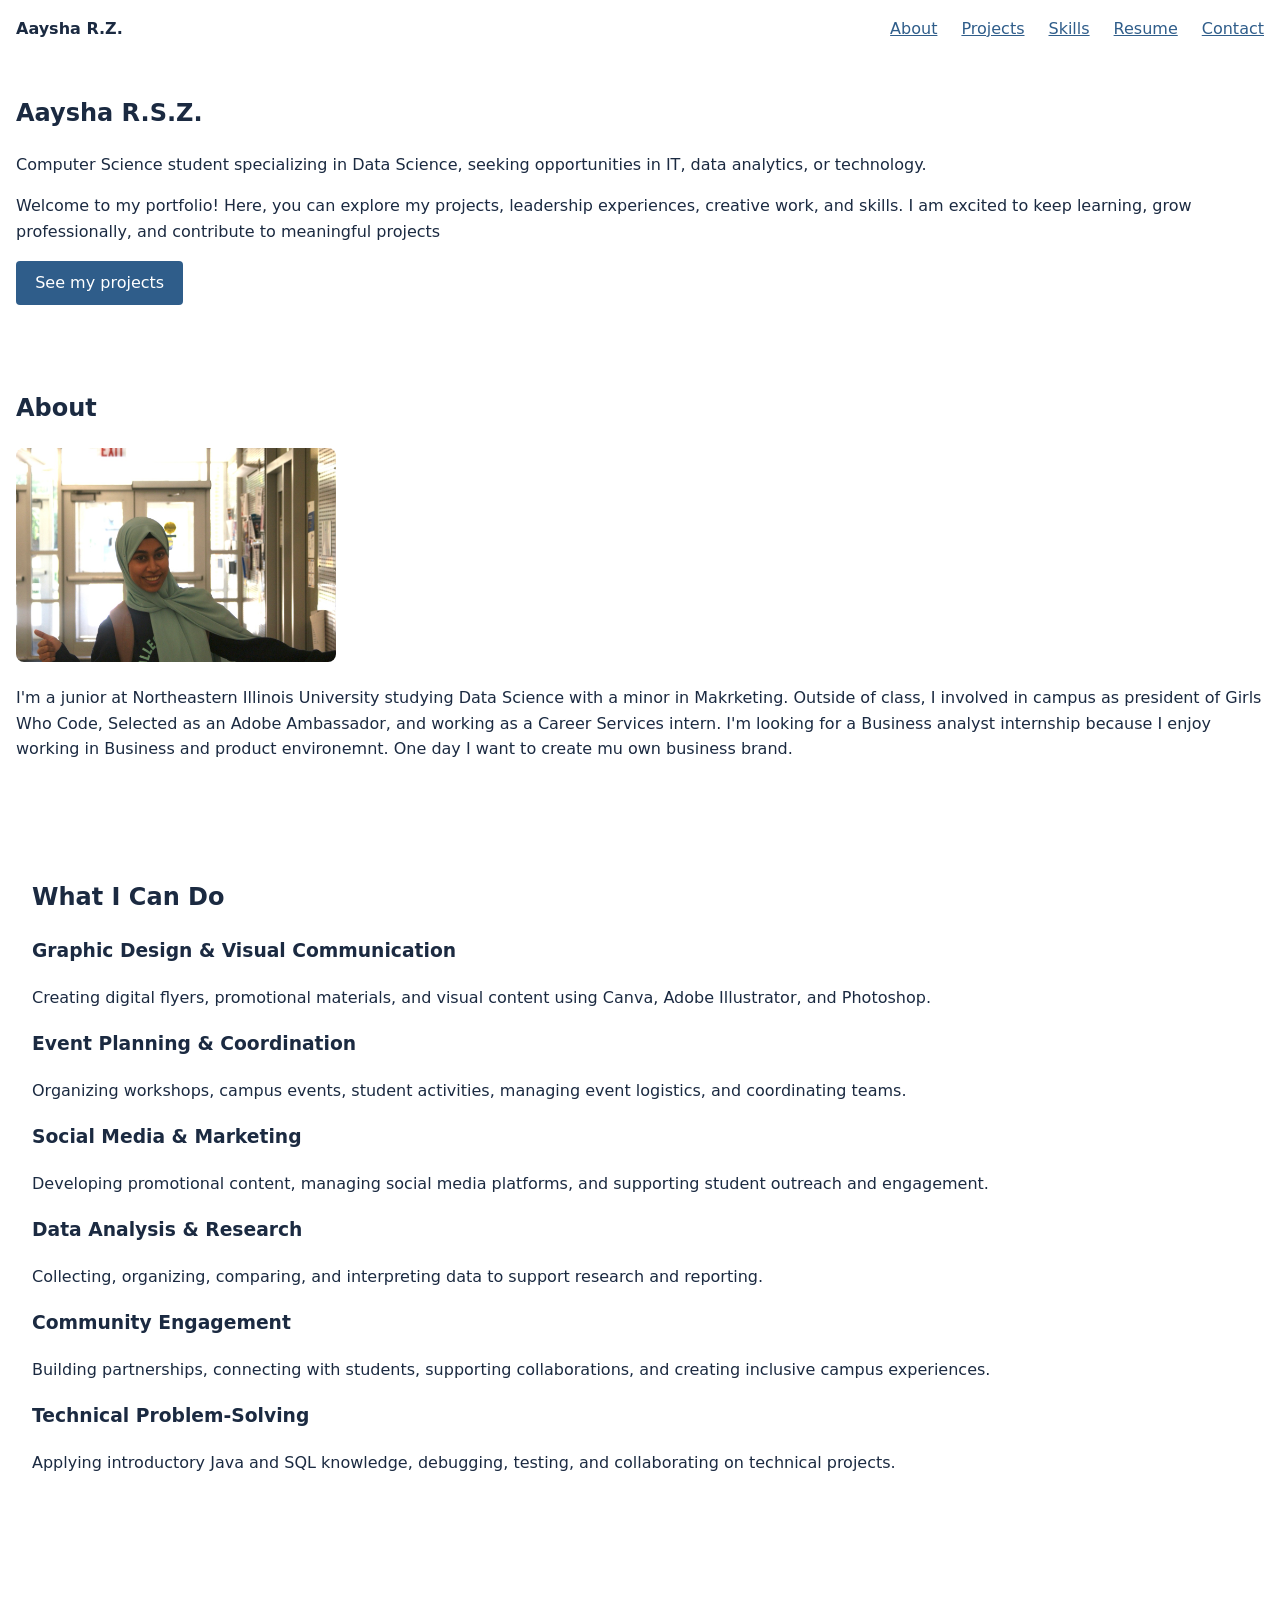
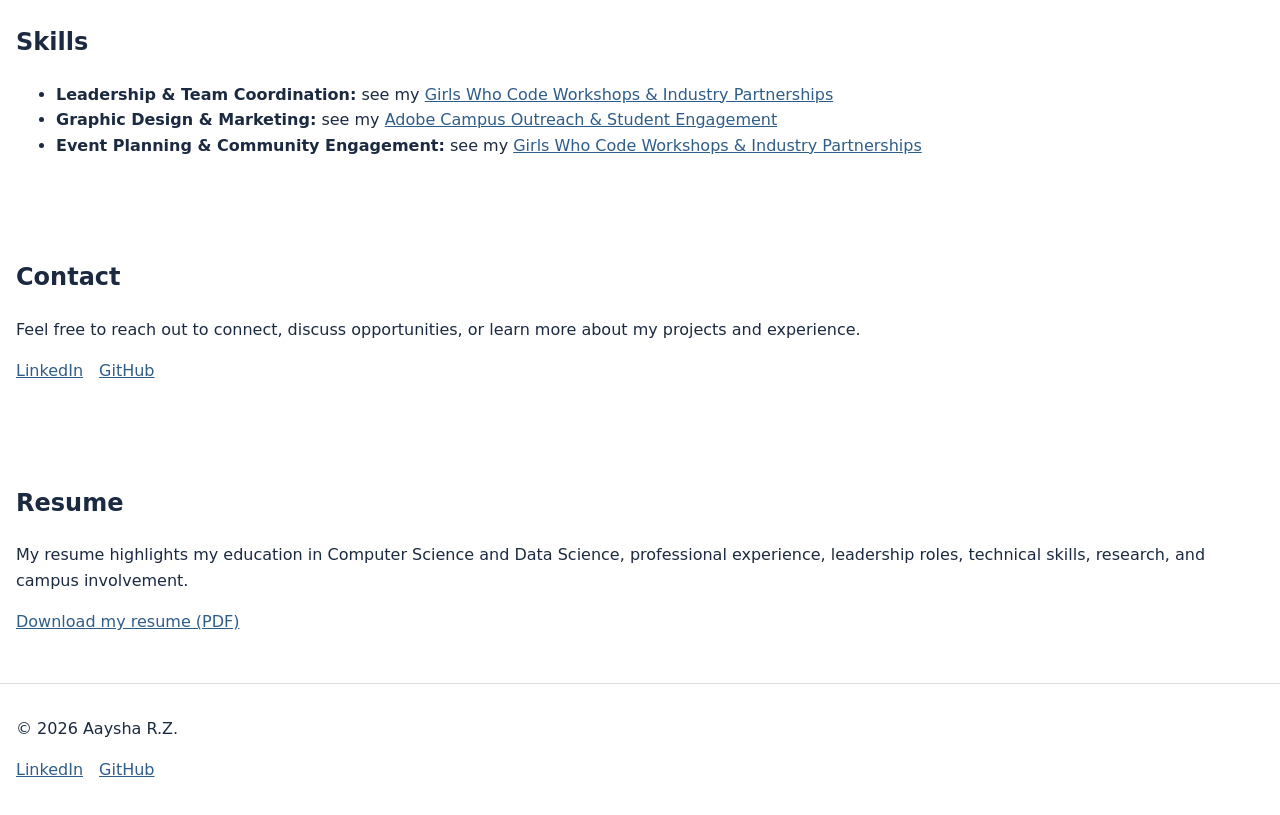
<file: index.html>
<!doctype html>
<html lang="en">

<head>
  <meta charset="utf-8">
  <meta name="viewport" content="width=device-width, initial-scale=1.0">
  <title>Aaysha: Portfolio</title>
  <link rel="stylesheet" href="styles.css">
</head>

<body>
  <header>
    <a href="#introduction" class="site-name">Aaysha R.Z.</a>

    <button type="button" class="menu-button" aria-expanded="false" aria-controls="site-nav">
      Menu
    </button>

    <nav id="site-nav" aria-label="Main">
      <ul>
        <li><a href="#about">About</a></li>
        <li><a href="#projects">Projects</a></li>
        <li><a href="#skills">Skills</a></li>
        <li><a href="#resume">Resume</a></li>
        <li><a href="#contact">Contact</a></li>
      </ul>
    </nav>
  </header>
  <main>
    <section id="introduction">
      <h1>Aaysha R.S.Z.</h1>
      <p class="headline">Computer Science student specializing in Data Science, seeking opportunities in IT, data
        analytics, or technology.</p>
      <p>Welcome to my portfolio! Here, you can explore my projects, leadership experiences, creative work, and skills.
        I am excited to keep learning, grow professionally, and contribute to meaningful projects</p>
      <a href="#projects" class="button">See my projects</a>
    </section>
    <section id="about">
      <h2>About</h2>
      <img src="images/me.jpg" alt="[Describe the photo, e.g. Portrait of ... smiling]" width="400" height="500">
      <p> I'm a junior at Northeastern Illinois University studying Data Science with a minor in Makrketing.
        Outside of class, I involved in campus as president of Girls Who Code, Selected as an Adobe Ambassador,
        and working as a Career Services intern.
        I'm looking for a Business analyst internship because I enjoy working in Business and product environemnt.
        One day I want to create mu own business brand.</p>
    </section>
    <section id="projects">

      <section id="services">
        <h2>What I Can Do</h2>

        <div class="services-grid">

          <article class="service-card">
            <h3>Graphic Design & Visual Communication</h3>
            <p>
              Creating digital flyers, promotional materials,
              and visual content using Canva, Adobe Illustrator,
              and Photoshop.
            </p>
          </article>

          <article class="service-card">
            <h3>Event Planning & Coordination</h3>
            <p>
              Organizing workshops, campus events, student activities,
              managing event logistics, and coordinating teams.
            </p>
          </article>

          <article class="service-card">
            <h3>Social Media & Marketing</h3>
            <p>
              Developing promotional content, managing social media
              platforms, and supporting student outreach and engagement.
            </p>
          </article>

          <article class="service-card">
            <h3>Data Analysis & Research</h3>
            <p>
              Collecting, organizing, comparing, and interpreting
              data to support research and reporting.
            </p>
          </article>

          <article class="service-card">
            <h3>Community Engagement</h3>
            <p>
              Building partnerships, connecting with students,
              supporting collaborations, and creating inclusive
              campus experiences.
            </p>
          </article>

          <article class="service-card">
            <h3>Technical Problem-Solving</h3>
            <p>
              Applying introductory Java and SQL knowledge,
              debugging, testing, and collaborating on
              technical projects.
            </p>
          </article>

        </div>
      </section>

    </section>
    <section id="skills">
      <!-- Skills: the skills your work samples show, each connected to a sample. -->
      <h2>Skills</h2>
      <ul class="skills-list">
        <li><strong>Leadership & Team Coordination:</strong> see my <a href="#gwc-case-study">Girls Who Code Workshops &
            Industry Partnerships</a></li>
        <li><strong>Graphic Design & Marketing:</strong> see my <a href="#adobe-case-study">Adobe Campus Outreach &
            Student Engagement</a></li>
        <li><strong>Event Planning & Community Engagement:</strong> see my <a href="#gwc-case-study">Girls Who Code
            Workshops & Industry Partnerships</a></li>
      </ul>
    </section>
    <section id="contact">
      <!-- Contact: a professional way to reach you, such as a profile link. -->
      <h2>Contact</h2>
      <p>Feel free to reach out to connect, discuss opportunities, or learn more about my projects and experience.</p>
      <ul class="contact-links">
        <li><a href="https://www.linkedin.com/in/aaysha-r-z-a7670b339/">LinkedIn</a></li>
        <li><a href="https://github.com/Aaysha-Rah">GitHub</a></li>
      </ul>
    </section>
    <section id="resume">
      <!-- Resume: a resume section or a link to a downloadable resume PDF. -->
      <h2>Resume</h2>
      <p>My resume highlights my education in Computer Science and Data Science, professional experience, leadership
        roles, technical skills, research, and campus involvement.</p>
      <a href="resume.pdf" download>Download my resume (PDF)</a>
    </section>
  </main>
  <footer>
    <!-- Footer: your name, the year, and your profile links. -->
    <p>&copy; 2026 Aaysha R.Z.</p>
    <ul class="footer-links">
      <li><a href="https://www.linkedin.com/in/aaysha-r-z-a7670b339/">LinkedIn</a></li>
      <li><a href="https://github.com/Aaysha-Rah">GitHub</a></li>
    </ul>
  </footer>
  <script src="app.js"></script>
</body>

</html>
</file>
<file: styles.css>
/* ===== Colors, font, spacing ===== */
:root {
    --color-text: #1b2a41;
    --color-accent: #2f5d8a;
    --color-bg: #ffffff;
    --font-main: system-ui, sans-serif;
    --space: 1rem;
}

/* ===== Base ===== */
body {
    margin: 0;
    font-family: var(--font-main);
    color: var(--color-text);
    background: var(--color-bg);
    line-height: 1.6;
}

img {
    max-width: 100%;
    height: auto;
}

a {
    color: var(--color-accent);
}

a:focus-visible,
button:focus-visible {
    outline: 3px solid var(--color-accent);
    outline-offset: 3px;
}

/* ===== Spacing ===== */
header,
section,
footer {
    padding: var(--space);
}

section {
    margin-bottom: calc(var(--space) * 2);
}

/* ===== Header + mobile menu (phone first) ===== */
header {
    display: flex;
    flex-wrap: wrap;
    align-items: center;
    justify-content: space-between;
}

.site-name {
    font-weight: 700;
    color: var(--color-text);
    text-decoration: none;
}

.menu-button {
    font: inherit;
    padding: 0.5rem 1rem;
    border: 2px solid var(--color-accent);
    border-radius: 0.25rem;
    background: transparent;
    color: var(--color-text);
    cursor: pointer;
}

#site-nav {
    display: none;
    width: 100%;
}

#site-nav.is-open {
    display: block;
}

#site-nav ul {
    list-style: none;
    padding: 0;
    margin: var(--space) 0 0;
    display: flex;
    flex-direction: column;
    gap: 0.5rem;
}

/* ===== Introduction button ===== */
.button {
    display: inline-block;
    padding: 0.6rem 1.2rem;
    background: var(--color-accent);
    color: #ffffff;
    text-decoration: none;
    border-radius: 0.25rem;
}

/* ===== About ===== */
#about img {
    max-width: 20rem;
    border-radius: 0.5rem;
}

/* ===== Project cards ===== */
.project-grid {
    display: grid;
    grid-template-columns: 1fr;
    gap: 1.5rem;
}

.project-card {
    border: 1px solid #dddddd;
    border-radius: 0.5rem;
    padding: var(--space);
}

.project-card img {
    border-radius: 0.25rem;
    aspect-ratio: 4 / 3;
    object-fit: cover;
}

/* ===== Case studies ===== */
.case-study {
    margin-top: calc(var(--space) * 2);
    padding: var(--space);
    border-left: 4px solid var(--color-accent);
    background: #f5f7fa;
}

/* ===== Footer ===== */
.footer-links,
.contact-links {
    list-style: none;
    padding: 0;
    display: flex;
    gap: 1rem;
}

footer {
    border-top: 1px solid #dddddd;
}

/* ===== Wider screens ===== */
@media (min-width: 768px) {
    .menu-button {
        display: none;
    }

    #site-nav {
        display: block;
        width: auto;
    }

    #site-nav ul {
        flex-direction: row;
        gap: 1.5rem;
        margin: 0;
    }

    .project-grid {
        grid-template-columns: repeat(2, 1fr);
    }
}
</file>
